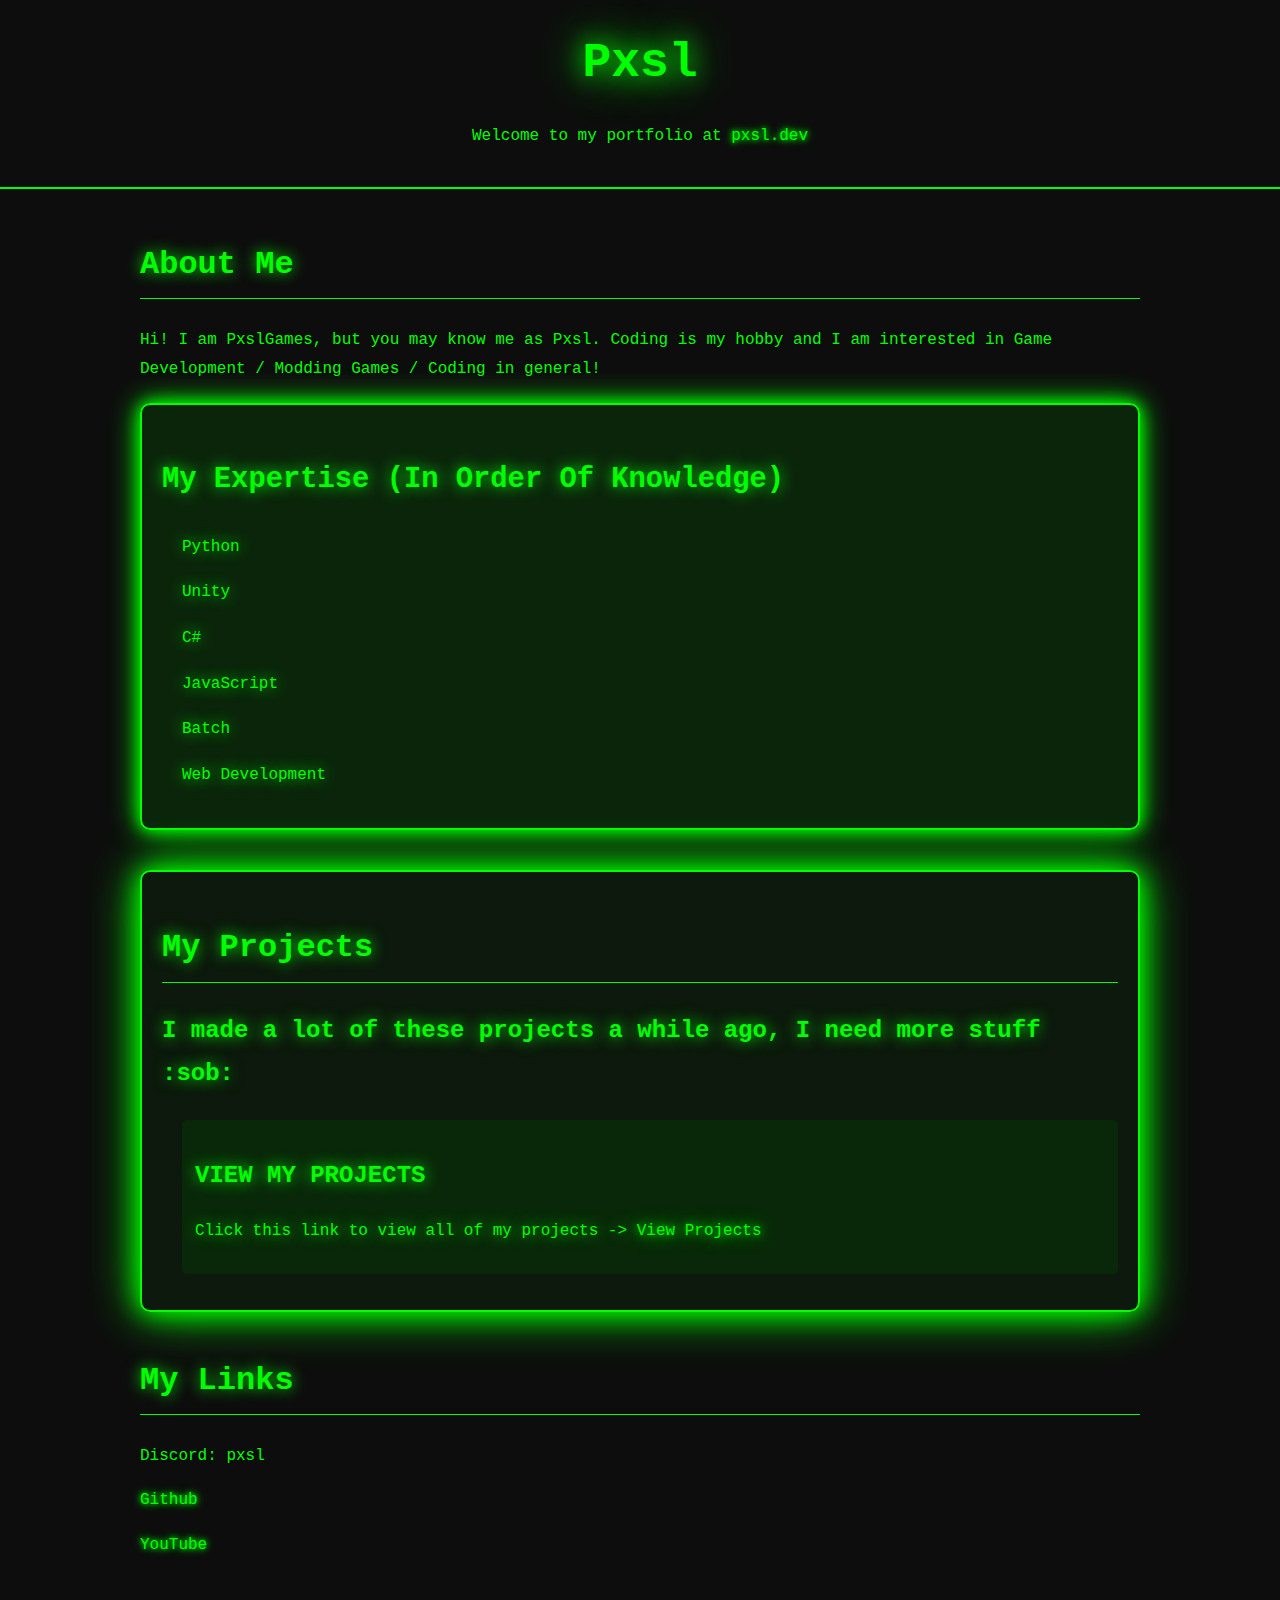
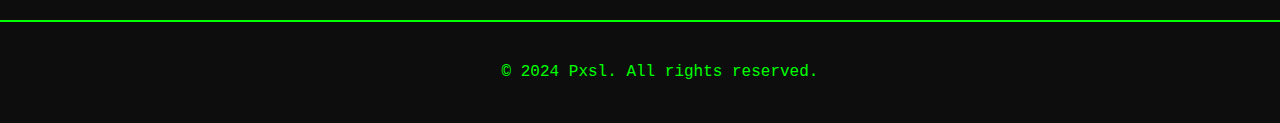
<file: index.html>
<!DOCTYPE html>
<html lang="en">
<head>
    <meta charset="UTF-8">
    <meta name="viewport" content="width=device-width, initial-scale=1.0">
    <title>Pxsl - Portfolio</title>
    <link rel="stylesheet" href="styles.css">
</head>
<body>
    <header class="fade-in">
        <h1>Pxsl</h1>
        <p>Welcome to my portfolio at <a href="https://pxslgames.github.io/pxsl.dev/" target="_blank">pxsl.dev</a></p>
    </header>
    <main>
        <section id="about" class="fade-in">
            <h2>About Me</h2>
            <p>Hi! I am PxslGames, but you may know me as Pxsl. Coding is my hobby and I am interested in Game Development / Modding Games / Coding in general!</p>
            <div class="expertise-box">
                <h3>My Expertise (In Order Of Knowledge)</h3>
                <ul>
                    <li>Python</li>
                    <li>Unity</li>
                    <li>C#</li>
                    <li>JavaScript</li>
                    <li>Batch</li>
                    <li>Web Development</li>
                </ul>
            </div>
        </section>
        <section id="projects" class="fade-in">
            <h2>My Projects</h2>
            <h3>I made a lot of these projects a while ago, I need more stuff :sob:</h3>
            <ul>
                <li>
                    <h3>VIEW MY PROJECTS</h3>
                    <p>Click this link to view all of my projects -> <a href="projects.html">View Projects</a></p>
                </li>
            </ul>
        </section>        
        <section id="contact" class="fade-in">
            <h2>My Links</h2>
            <p>Discord: pxsl</p>
            <p><a href="https://github.com/PxslGames" target="_blank">Github</a></p>
            <p><a href="https://www.youtube.com/@PxslGD" target="_blank">YouTube</a></p>
        </section>
    </main>
    <footer class="fade-in">
        <p>&copy; 2024 Pxsl. All rights reserved.</p>
    </footer>
    <script src="script.js"></script>
</body>
</html>
</file>
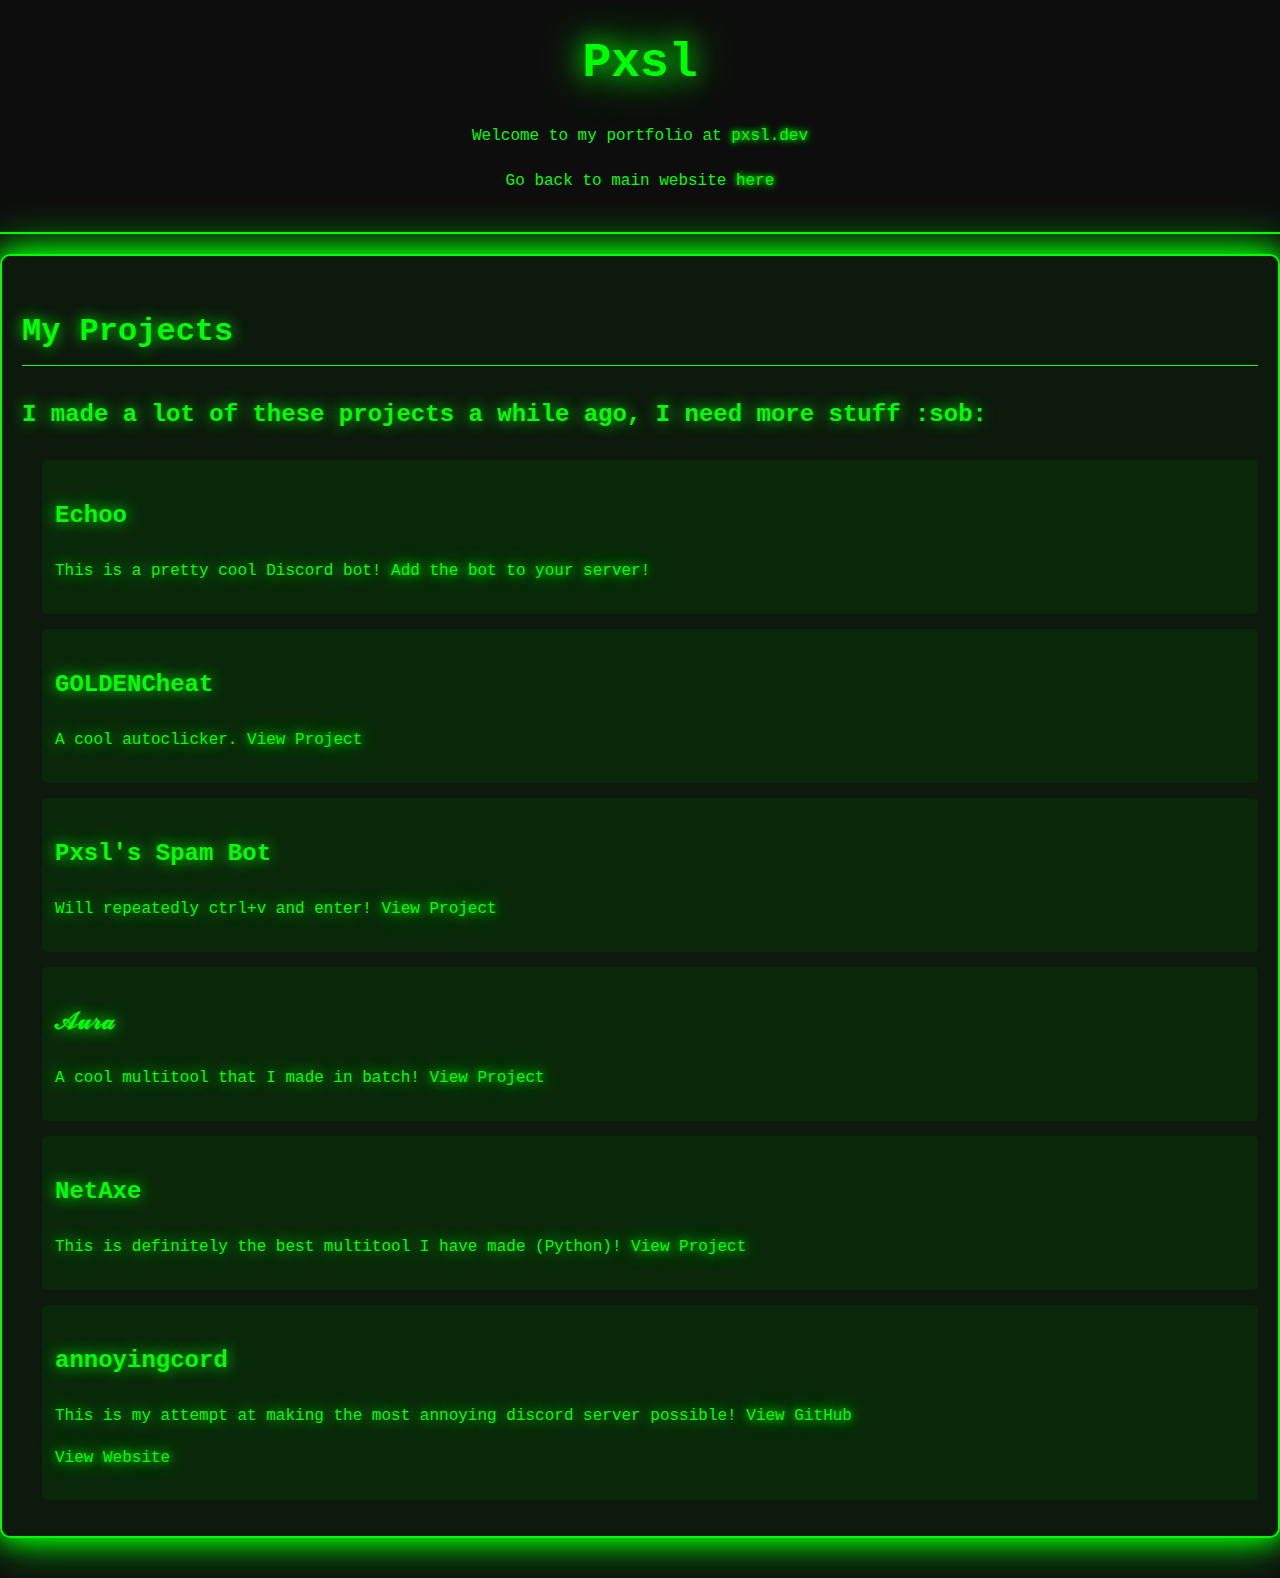
<file: projects.html>
<!DOCTYPE html>
<html lang="en">
<head>
    <meta charset="UTF-8">
    <meta name="viewport" content="width=device-width, initial-scale=1.0">
    <title>Pxsl - Projects</title>
    <link rel="stylesheet" href="styles.css">
</head>
<body>
    <header class="fade-in">
        <h1>Pxsl</h1>
        <p>Welcome to my portfolio at <a href="https://pxslgames.github.io/pxsl.dev/">pxsl.dev</a></p>
        <p>Go back to main website <a href="index.html">here</a></p>
    </header>

    <section id="projects" class="fade-in">
        <h2>My Projects</h2>
        <h3>I made a lot of these projects a while ago, I need more stuff :sob:</h3>
        <ul>
            <li>
                <h3>Echoo</h3>
                <p>This is a pretty cool Discord bot! <a href="https://discord.com/oauth2/authorize?client_id=1292464800642764890&permissions=8&integration_type=0&scope=bot" target="_blank">Add the bot to your server!</a></p>
            </li>
            <li>
                <h3>GOLDENCheat</h3>
                <p>A cool autoclicker. <a href="https://github.com/PxslGames/GOLDENCheat" target="_blank">View Project</a></p>
            </li>
            <li>
                <h3>Pxsl's Spam Bot</h3>
                <p>Will repeatedly ctrl+v and enter! <a href="https://github.com/PxslGames/PSB" target="_blank">View Project</a></p>
            </li>
            <li>
                <h3>𝒜𝓊𝓇𝒶</h3>
                <p>A cool multitool that I made in batch! <a href="https://github.com/PxslGames/Aura" target="_blank">View Project</a></p>
            </li>
            <li>
                <h3>NetAxe</h3>
                <p>This is definitely the best multitool I have made (Python)! <a href="https://github.com/PxslGames/NetAxe" target="_blank">View Project</a></p>
            </li>
            <li>
                <h3>annoyingcord</h3>
                <p>This is my attempt at making the most annoying discord server possible! <a href="https://github.com/PxslGames/annoyingcord" target="_blank">View GitHub</a></p>
                <p><a href="https://pxslgames.github.io/annoyingcord/" target="_blank">View Website</a></p>
            </li>
        </ul>
    </section>
</file>
<file: styles.css>
/* Universal Styles */
body {
    font-family: 'Roboto Mono', monospace;
    background-color: #0d0d0d; /* Darker black for better contrast */
    color: #00ff00;
    line-height: 1.8;
    margin: 0;
    padding: 0;
    overflow-x: hidden;
}

header {
    text-align: center;
    padding: 20px;
    border-bottom: 2px solid #00ff00;
    animation: fadeIn 1s ease-in;
}

h1 {
    font-size: 3rem;
    margin: 0;
    text-shadow: 0 0 25px #00ff00, 0 0 50px #00ff00;
}

h2 {
    font-size: 2rem;
    color: #00ff00;
    border-bottom: 1px solid #00ff00;
    text-shadow: 0 0 15px #00ff00;
    padding-bottom: 5px;
}

main {
    padding: 20px;
    max-width: 1000px;
    margin: 0 auto; /* Center content */
}

section {
    margin-bottom: 40px;
}

ul {
    list-style: none;
    padding: 0;
}

li {
    margin-bottom: 20px;
    text-shadow: 0 0 15px #00ff00;
    line-height: 1.6;
}

/* Project Section Styles */
#projects {
    background-color: rgba(0, 255, 0, 0.05); /* Softer green for readability */
    border: 2px solid #00ff00;
    border-radius: 10px;
    padding: 20px;
    box-shadow: 0 0 25px #00ff00, 0 0 50px #00ff00;
    margin-top: 20px;
}

#projects h3 {
    font-size: 1.5rem;
    color: #00ff00;
    text-shadow: 0 0 15px #00ff00;
}

#projects ul {
    padding-left: 20px;
}

#projects li {
    margin-bottom: 15px;
    padding: 12px;
    border-radius: 5px;
    background-color: rgba(0, 100, 0, 0.2); /* Subtle highlight */
    border: 1px solid transparent;
    transition: transform 0.3s ease, box-shadow 0.3s ease, background-color 0.3s ease;
}

#projects li:hover {
    transform: translateY(-5px);
    background-color: rgba(0, 255, 0, 0.1); /* Highlight on hover */
    box-shadow: 0 0 25px #00ff00, 0 0 50px #00ff00;
    border-color: #00ff00;
}

#projects a {
    color: #00ff00;
    text-decoration: none;
    transition: text-shadow 0.3s ease;
    text-shadow: 0 0 10px #00ff00, 0 0 20px #00ff00;
}

#projects a:hover {
    text-shadow: 0 0 30px #00ff00, 0 0 40px #00ff00;
}

/* Expertise Box Styles */
.expertise-box {
    background-color: rgba(0, 255, 0, 0.1);
    border: 2px solid #00ff00;
    border-radius: 10px;
    padding: 20px;
    margin-top: 20px;
    box-shadow: 0 0 15px #00ff00, 0 0 30px #00ff00;
}

.expertise-box h3 {
    font-size: 1.8rem;
    color: #00ff00;
    text-shadow: 0 0 15px #00ff00;
}

.expertise-box ul {
    padding-left: 20px;
    line-height: 1.8;
}

footer {
    text-align: center;
    padding: 20px;
    border-top: 2px solid #00ff00;
    position: relative;
    bottom: 0;
    width: 100%;
    animation: fadeIn 1s ease-in;
    font-size: 1rem;
}

/* Glowing Link Styles */
a {
    color: #00ff00;
    text-decoration: none;
    transition: text-shadow 0.3s ease;
    text-shadow: 0 0 5px #00ff00, 0 0 10px #00ff00;
}

a:hover {
    text-shadow: 0 0 30px #00ff00, 0 0 40px #00ff00;
}

/* Animations */
@keyframes fadeIn {
    from {
        opacity: 0;
    }
    to {
        opacity: 1;
    }
}

/* Media Queries for Responsiveness */
@media (max-width: 768px) {
    h1 {
        font-size: 2rem;
    }
    h2 {
        font-size: 1.5rem;
    }
    #projects, .expertise-box {
        padding: 15px;
    }
    li {
        font-size: 0.9rem;
    }
}
</file>
